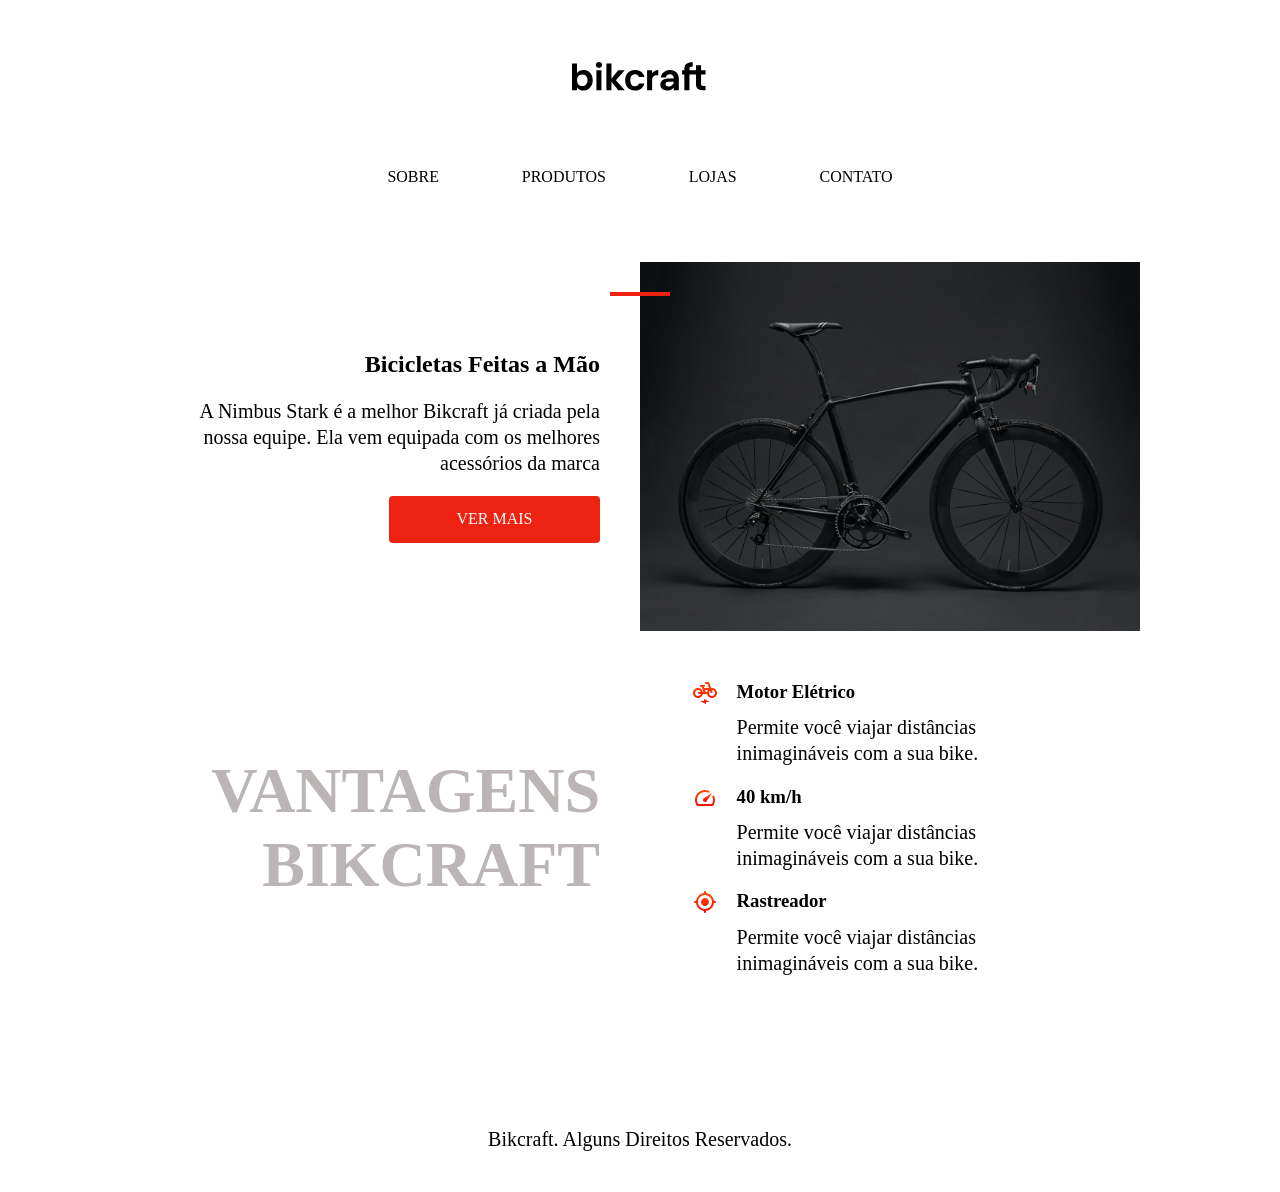
<file: BIKCRAFTLANDING/index.html>
<!DOCTYPE html>
<html lang="en">
  <head>
    <meta charset="UTF-8" />
    <meta name="viewport" content="width=device-width, initial-scale=1.0" />
    <title>Bikcraft</title>
    <link rel="stylesheet" href="styles.css" />
  </head>
  <body>
    <img src="./img/bikcraft.svg" class="logo" alt="bikcraftLogo" />

    <nav class="nav">
      <a href="/">SOBRE</a>
      <a href="/">PRODUTOS</a>
      <a href="/">LOJAS</a>
      <a href="/">CONTATO</a>
    </nav>

    <main class="conteudo">
      <section class="introducao">
        <h1 class="h1zao">Bicicletas Feitas a Mão</h1>
        <p>
          A Nimbus Stark é a melhor Bikcraft já criada pela nossa equipe. Ela
          vem equipada com os melhores acessórios da marca
        </p>
        <a class="botao" href="/">VER MAIS</a>
      </section>

      <img src="./img/bicicleta.jpg" class="bikezona" alt="Bike" />

      <h2 class="subtitulo">Vantagens Bikcraft</h2>

      <section class="vantagens">
        <article class="vantagens-item">
          <img src="./img/eletrica.svg" alt="" />
          <h3>Motor Elétrico</h3>
          <p>Permite você viajar distâncias inimagináveis com a sua bike.</p>
        </article>
        <article class="vantagens-item">
          <img src="./img/velocidade.svg" alt="" />
          <h3>40 km/h</h3>
          <p>Permite você viajar distâncias inimagináveis com a sua bike.</p>
        </article>

        <article class="vantagens-item">
          <img src="./img/rastreador.svg" alt="" />
          <h3>Rastreador</h3>
          <p>Permite você viajar distâncias inimagináveis com a sua bike.</p>
        </article>
      </section>
    </main>

    <footer class="rodape">
      <p>Bikcraft. Alguns Direitos Reservados.</p>
    </footer>
  </body>
</html>
</file>
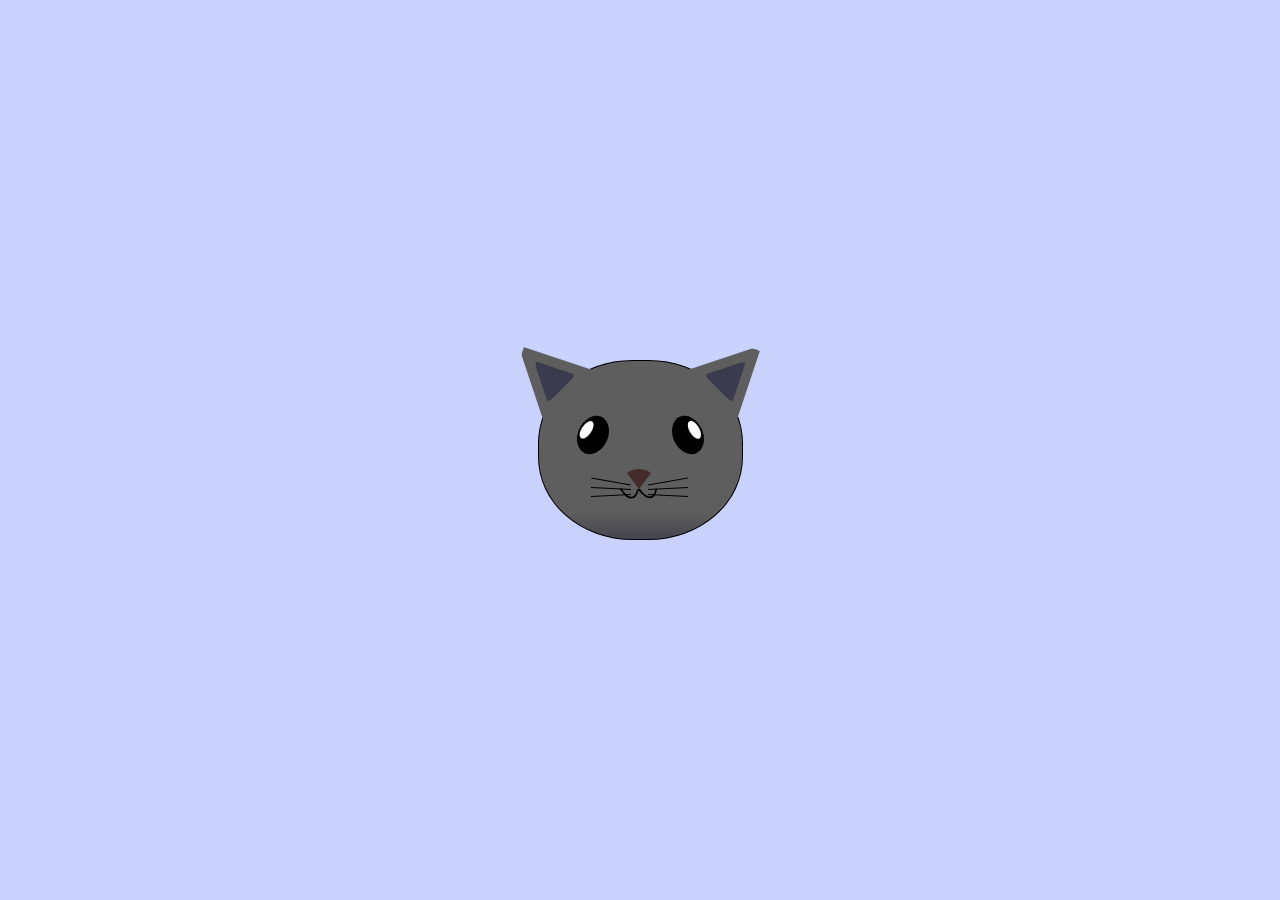
<file: Cat_Painting/cat_painting.html>
<!DOCTYPE html>
<html lang="en">
<head>
    <meta charset="UTF-8">
    <title>fCC Cat Painting</title>
    <link rel="stylesheet" href="./cat_painting.css">
</head>
<body>
    <main>
      <div class="cat-head">
        <div class="cat-ears">
          <div class="cat-left-ear">
            <div class="cat-left-inner-ear"></div>
          </div>
          <div class="cat-right-ear">
            <div class="cat-right-inner-ear"></div>
          </div>
        </div>

        <div class="cat-eyes">
          <div class="cat-left-eye">
            <div class="cat-left-inner-eye"></div>
          </div>
          <div class="cat-right-eye">
            <div class="cat-right-inner-eye"></div>
          </div>
        </div>
        
        <div class="cat-nose"></div>

        <div class="cat-mouth">
          <div class="cat-mouth-line-left"></div>
          <div class="cat-mouth-line-right"></div>
        </div>

        <div class="cat-whiskers">
          <div class="cat-whiskers-left">
            <div class="cat-whisker-left-top"></div>
            <div class="cat-whisker-left-middle"></div>
            <div class="cat-whisker-left-bottom"></div>
          </div>
          <div class="cat-whiskers-right">
            <div class="cat-whisker-right-top"></div>
            <div class="cat-whisker-right-middle"></div>
            <div class="cat-whisker-right-bottom"></div>
          </div>
        </div>

      </div>
    </main>
</body>
</html>
</file>
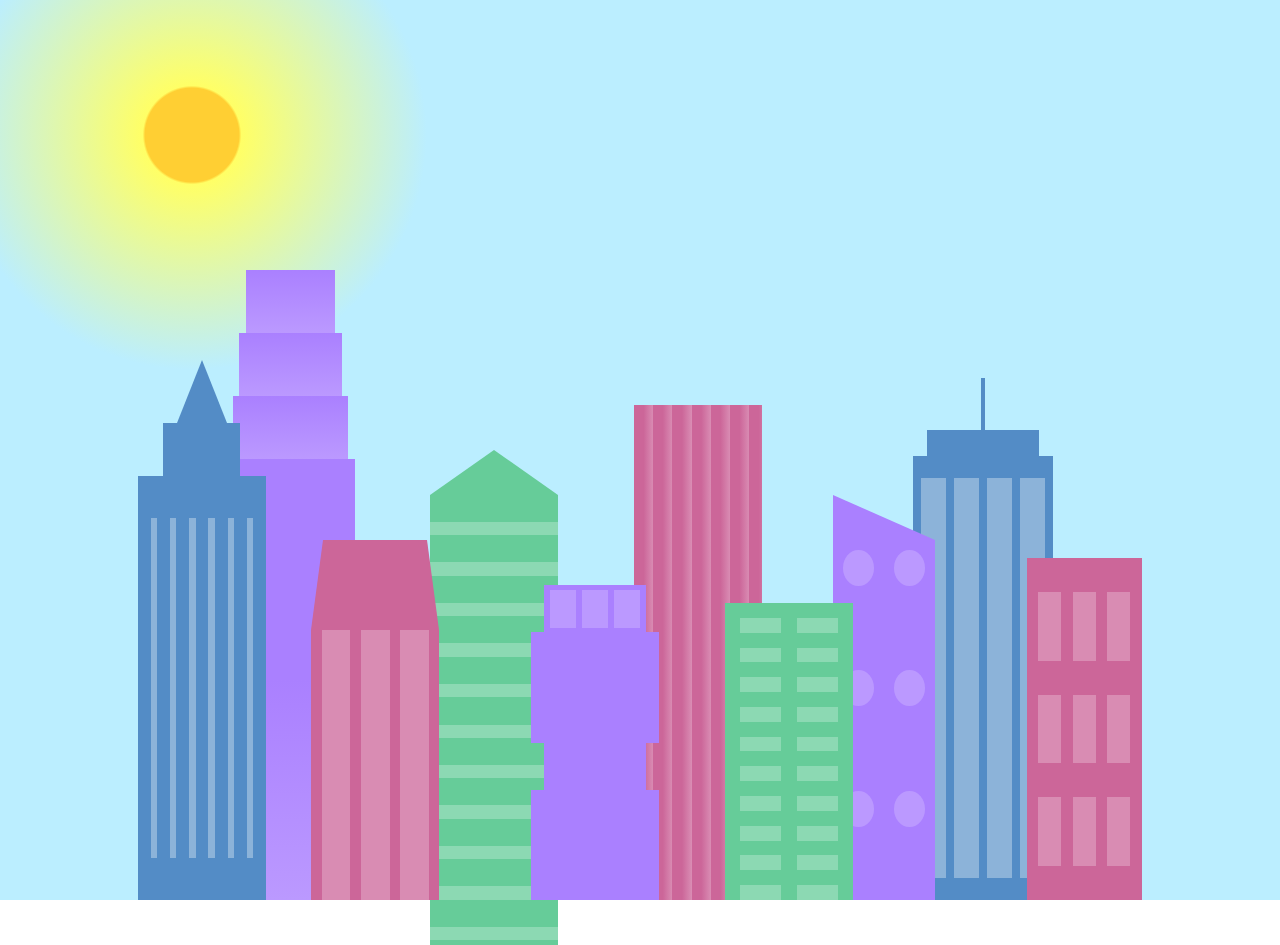
<file: CitySkyline/skyline.html>
<!DOCTYPE html>
<html lang="en">    
  <head>
    <meta charset="UTF-8">
    <title>City Skyline</title>
    <link href="skyline.css" rel="stylesheet" />   
  </head>

  <body>
    <div class="background-buildings sky">
      <div></div>
      <div></div>
      <div class="bb1 building-wrap">
        <div class="bb1a bb1-window"></div>
        <div class="bb1b bb1-window"></div>
        <div class="bb1c bb1-window"></div>
        <div class="bb1d"></div>
      </div>
      <div class="bb2">
        <div class="bb2a"></div>
        <div class="bb2b"></div>
      </div>
      <div class="bb3"></div>
      <div></div>
      <div class="bb4 building-wrap">
        <div class="bb4a"></div>
        <div class="bb4b"></div>
        <div class="bb4c window-wrap">
          <div class="bb4-window"></div>
          <div class="bb4-window"></div>
          <div class="bb4-window"></div>
          <div class="bb4-window"></div>
        </div>
      </div>
      <div></div>
      <div></div>
    </div>

    <div class="foreground-buildings">
      <div></div>
      <div></div>
      <div class="fb1 building-wrap">
        <div class="fb1a"></div>
        <div class="fb1b"></div>
        <div class="fb1c"></div>
      </div>
      <div class="fb2">
        <div class="fb2a"></div>
        <div class="fb2b window-wrap">
          <div class="fb2-window"></div>
          <div class="fb2-window"></div>
          <div class="fb2-window"></div>
        </div>
      </div>
      <div></div>
      <div class="fb3 building-wrap">
        <div class="fb3a window-wrap">
          <div class="fb3-window"></div>
          <div class="fb3-window"></div>
          <div class="fb3-window"></div>
        </div>
        <div class="fb3b"></div>
        <div class="fb3a"></div>
        <div class="fb3b"></div>
      </div>
      <div class="fb4">
        <div class="fb4a"></div>
        <div class="fb4b">
          <div class="fb4-window"></div>
          <div class="fb4-window"></div>
          <div class="fb4-window"></div>
          <div class="fb4-window"></div>
          <div class="fb4-window"></div>
          <div class="fb4-window"></div>
        </div>
      </div>
      <div class="fb5"></div>
      <div class="fb6"></div>
      <div></div>
      <div></div>
    </div>
  </body>
</html>
</file>
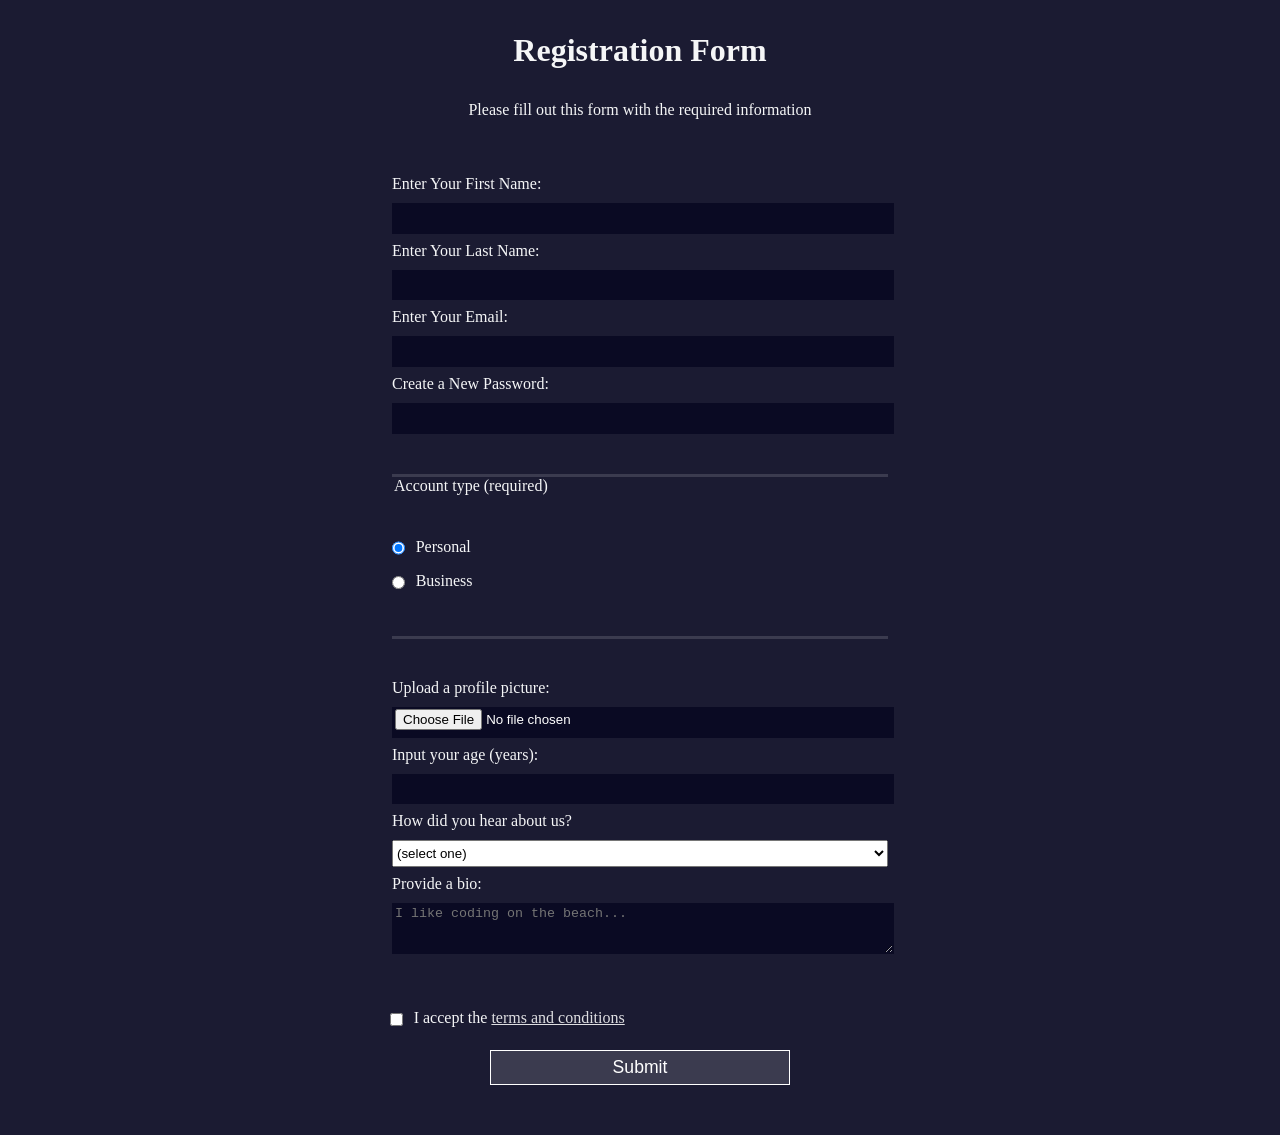
<file: formulario/formulario.html>
<!DOCTYPE html>
<html lang="en">
  <head>
    <meta charset="UTF-8">
    <title>Registration Form</title>
    <link rel="stylesheet" href="formulario.css" />
  </head>
  <body>
    <h1>Registration Form</h1>
    <p>Please fill out this form with the required information</p>
    <form method="post" action='https://register-demo.freecodecamp.org'>
      <fieldset>
        <label for="first-name">Enter Your First Name: <input id="first-name" name="first-name" type="text" required /></label>
        <label for="last-name">Enter Your Last Name: <input id="last-name" name="last-name" type="text" required /></label>
        <label for="email">Enter Your Email: <input id="email" name="email" type="email" required /></label>
        <label for="new-password">Create a New Password: <input id="new-password" name="new-password" type="password" pattern="[a-z0-5]{8,}" required /></label>
      </fieldset>
      <fieldset>
        <legend>Account type (required)</legend>
        <label for="personal-account"><input id="personal-account" type="radio" name="account-type" class="inline" checked /> Personal</label>
        <label for="business-account"><input id="business-account" type="radio" name="account-type" class="inline" /> Business</label>
      </fieldset>
      <fieldset>
        <label for="profile-picture">Upload a profile picture: <input id="profile-picture" type="file" name="file" /></label>
        <label for="age">Input your age (years): <input id="age" type="number" name="age" min="13" max="120" /></label>
        <label for="referrer">How did you hear about us?
          <select id="referrer" name="referrer">
            <option value="">(select one)</option>
            <option value="1">freeCodeCamp News</option>
            <option value="2">freeCodeCamp YouTube Channel</option>
            <option value="3">freeCodeCamp Forum</option>
            <option value="4">Other</option>
          </select>
        </label>
        <label for="bio">Provide a bio:
          <textarea id="bio" name="bio" rows="3" cols="30" placeholder="I like coding on the beach..."></textarea>
        </label>
      </fieldset>
      <label for="terms-and-conditions">
        <input class="inline" id="terms-and-conditions" type="checkbox" required name="terms-and-conditions" /> I accept the <a href="https://www.freecodecamp.org/news/terms-of-service/">terms and conditions</a>
      </label>
      <input type="submit" value="Submit" />
    </form>
  </body>
</html>
</file>
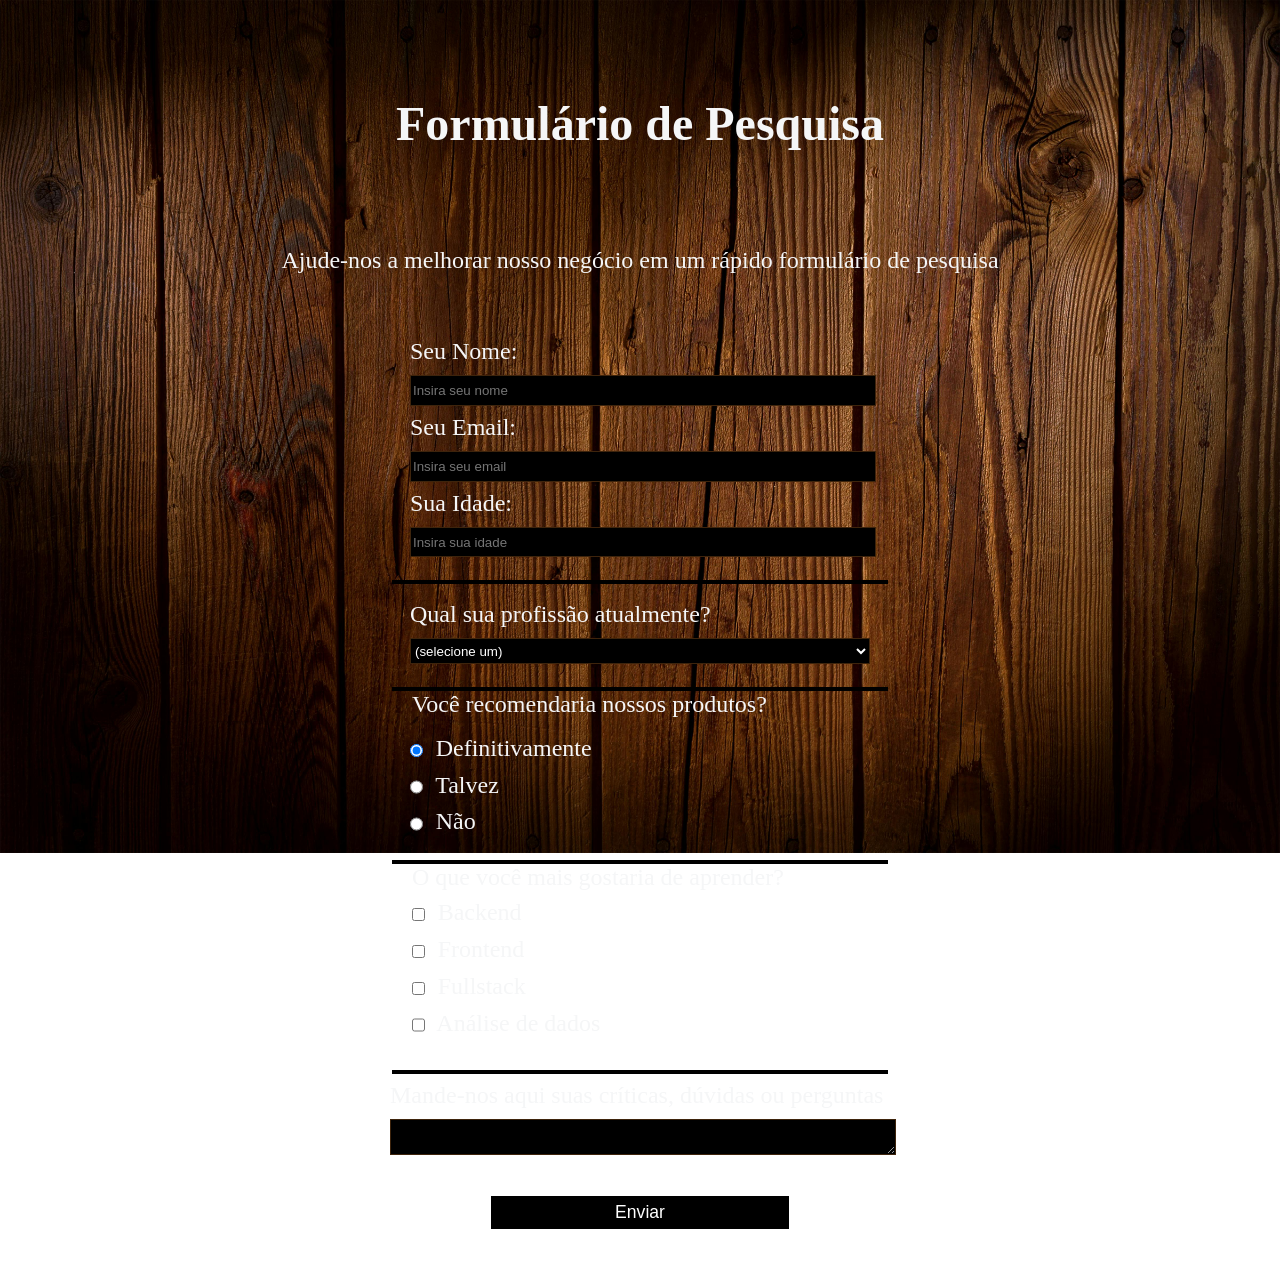
<file: FormularioPesquisa/survey.html>
<!DOCTYPE html>
<html lang="en">
<head>
    <meta charset="UTF-8">
    <meta name="viewport" content="width=device-width, initial-scale=1.0">
    <title>Survey form</title>
    <link rel="stylesheet" href="survey.css"/>
</head>
<body>
  <h1 id="title"> Formulário de Pesquisa </h1>
  <p id="description"> Ajude-nos a melhorar nosso negócio em um rápido formulário de pesquisa</p>

<form method="post" id="survey-form">
  <fieldset>
  <label id="name-label" for="name-label">Seu Nome: <input placeholder="Insira seu nome" id="name" name="name" type="text" required /></label>
  <label id="email-label" for="email-label">Seu Email: <input placeholder="Insira seu email" id="email" name="email" type="email" required /></label>  
    <label id="number-label" for="number-label">Sua Idade: <input placeholder="Insira sua idade" id="number" name="number" min="13" max="125" type="number" required /></label>
    </fieldset>

    <fieldset>
    <label for="carreira">Qual sua profissão atualmente?
      <select id="dropdown">
        <option value="">(selecione um)</option>
        <option value="1">Programador Júnior</option>
        <option value="2">Programador Pleno</option>
        <option value="3">Programador Sénior</option>
        <option value="4">Estudante</option>
        <option value="5">other</option>
        </select>
      </fieldset>
    
    <fieldset>
        <legend>Você recomendaria nossos produtos?</legend>
        <label for="definitivamente"><input id="definitivo" type="radio" value="1" name="recomenda" class="inline" checked /> Definitivamente</label>
        <label for="talvez"><input id="talvez" type="radio" value="2" name="recomenda" class="inline" /> Talvez</label>
        <label for="não"><input id="não" type="radio" value="3" name="recomenda" class="inline"  /> Não</label>
      </fieldset>

      <fieldset>
        <legend>O que você mais gostaria de aprender?
        <label for="Backend">
        <input class="inline" id="backend" type="checkbox" required name="backend" value="1" /> Backend</label>
        <label for="frontend">
        <input class="inline" id="backend" type="checkbox" required name="frontend" value="2" /> Frontend</label>
        <label for="fullstack">
        <input class="inline" id="backend" type="checkbox" required name="frontend" value="3" /> Fullstack</label>
        <label for="dados">
        <input class="inline" id="backend" type="checkbox" required name="dados" value="4" /> Análise de dados</label>
        </fieldset>

          <label>Mande-nos aqui suas críticas, dúvidas ou perguntas <textarea></textarea></label>
      </fieldset>
      <fieldset>
         <input id="submit" type="submit" value="Enviar" />
      </fieldset>
</form>
</body>
</html>
</file>
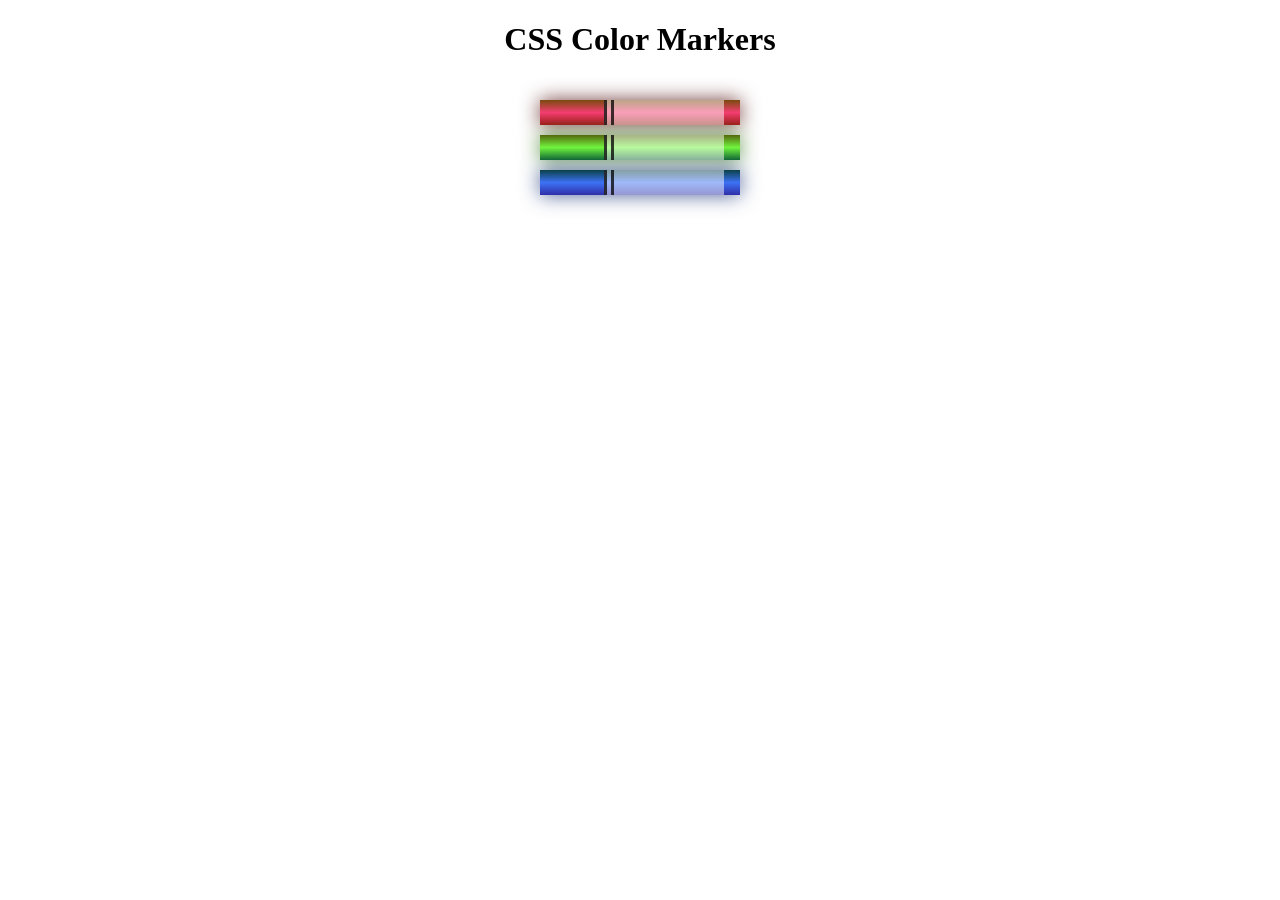
<file: markersColors/Marcadores.html>
<!DOCTYPE html>
<html lang="en">
  <head>
    <meta charset="utf-8">
    <meta name="viewport" content="width=device-width, initial-scale=1.0">
    <title>Colored Markers</title>
    <link rel="stylesheet" href="markers.css">
  </head>
  <body>
    <h1>CSS Color Markers</h1>
    <div class="container">
      <div class="marker red">
        <div class="cap"></div>
        <div class="sleeve"></div>
      </div>
      <div class="marker green">
        <div class="cap"></div>
        <div class="sleeve"></div>
      </div>
      <div class="marker blue">
        <div class="cap"></div>
        <div class="sleeve"></div>
      </div>
    </div>
  </body>
</html>
</file>
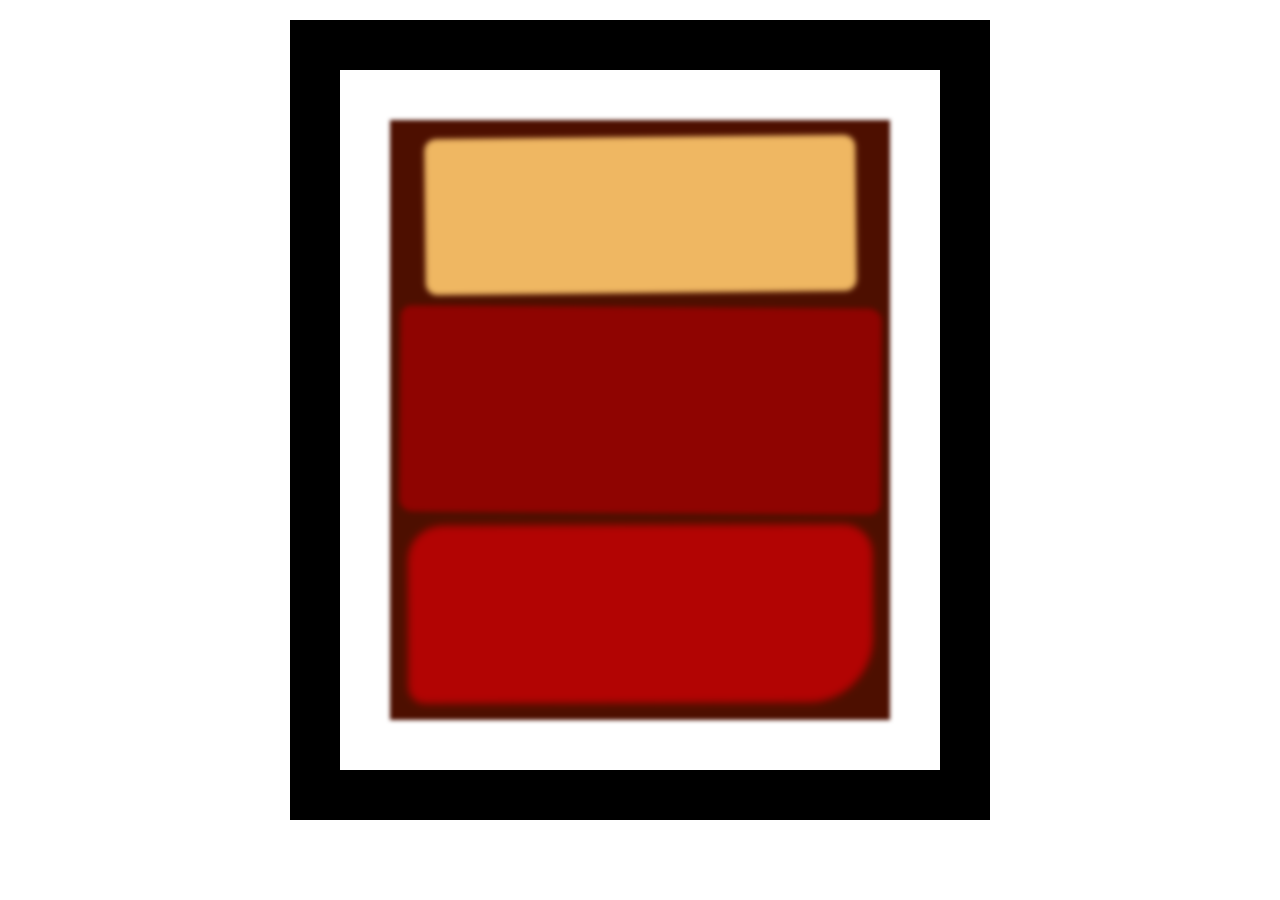
<file: rothkoPainting/rothkoPainting.html>
<!DOCTYPE html>
<html lang="en">
  <head>
    <meta charset="UTF-8">
    <title>Rothko Painting</title>
    <link href="./roth.css" rel="stylesheet">
  </head>
  <body>
    <div class="frame">
      <div class="canvas">
        <div class="one"></div>
        <div class="two"></div>
        <div class="three"></div>
      </div>
    </div>
  </body>
</html>
</file>
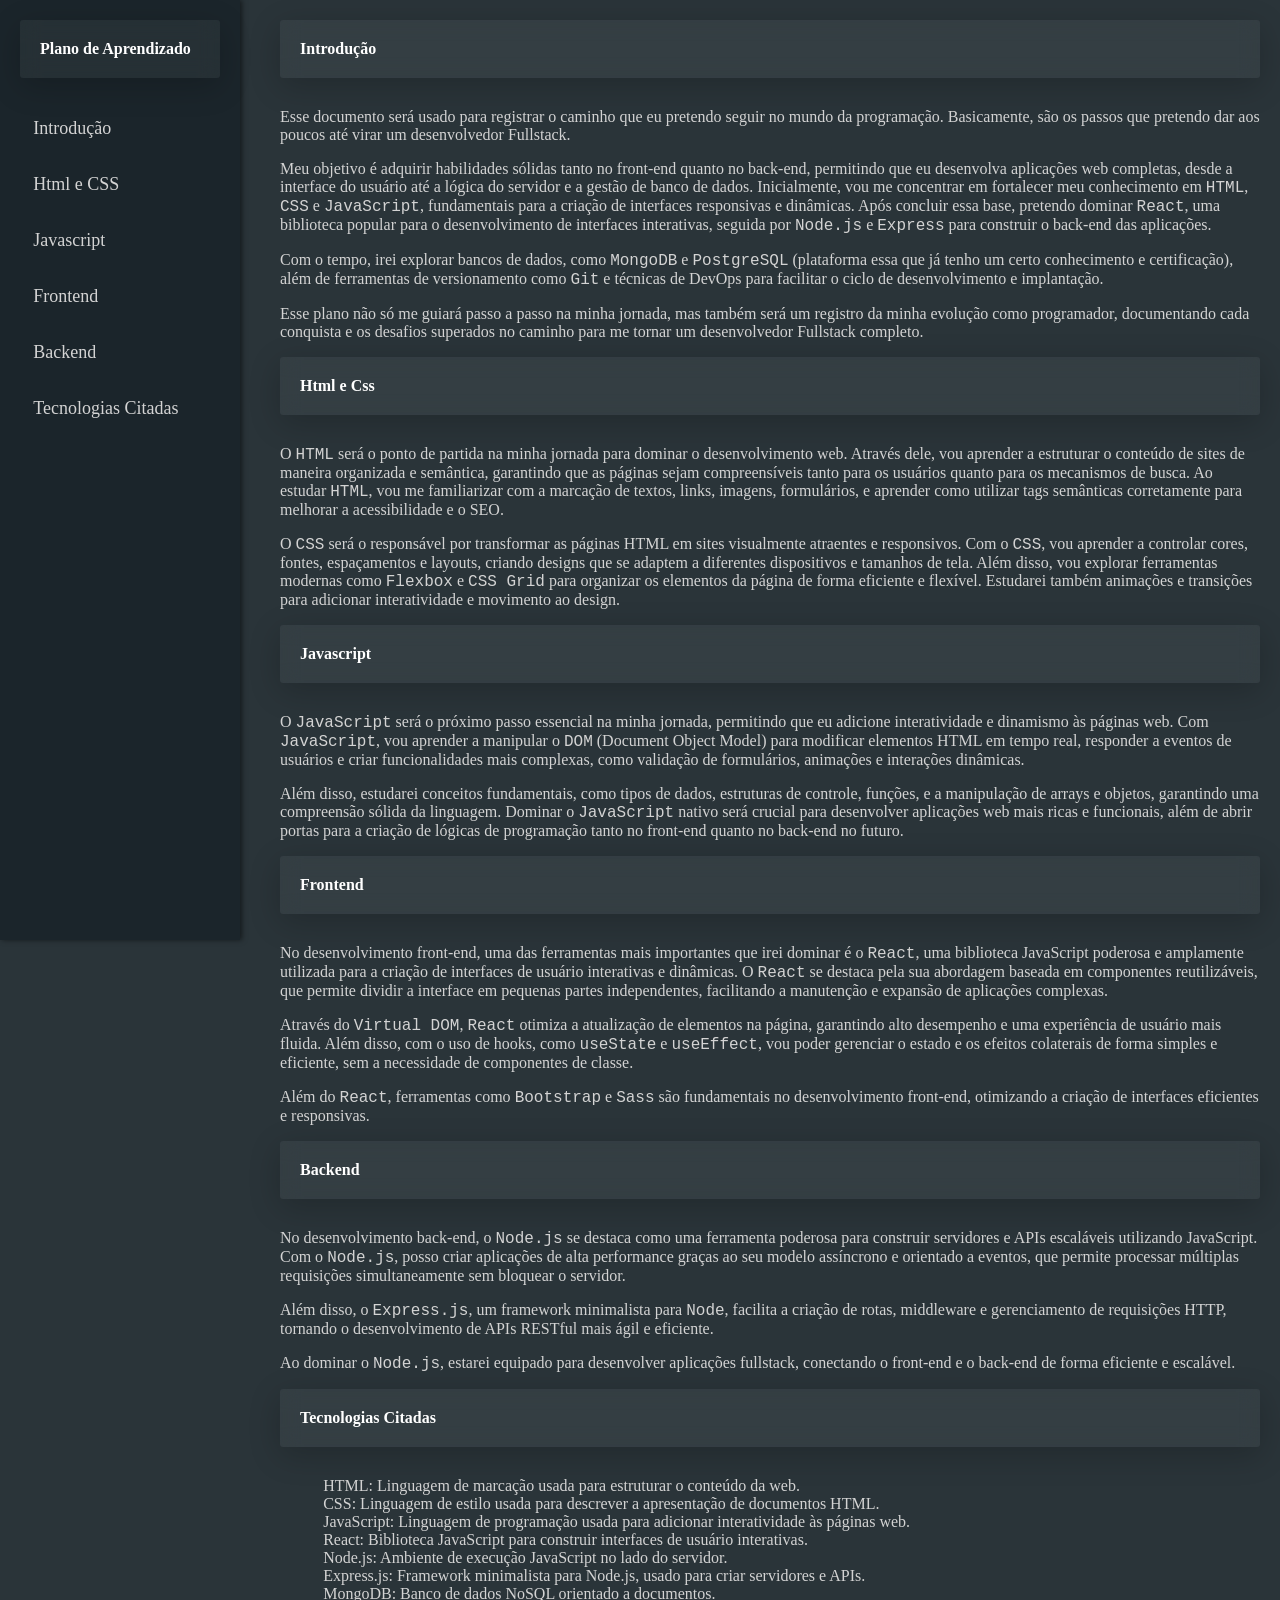
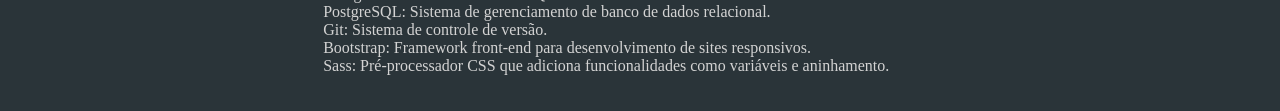
<file: TechnicalDocumentation/documentation.html>
<!DOCTYPE html>
<html lang="en">
<head>
    <meta charset="UTF-8">
    <meta name="viewport" content="width=device-width, initial-scale=1.0">
    <title>Technical Documentation</title>
    <link rel="stylesheet" href="documentation.css"
</head>
<body>
  <main id="main-doc">
    <section id="Introdução" class="main-section">
      <header>Introdução</header>
      <p>Esse documento será usado para registrar o caminho que eu pretendo seguir no mundo da programação. Basicamente, são os passos que pretendo dar aos poucos até virar um desenvolvedor Fullstack.</p>
      <p>Meu objetivo é adquirir habilidades sólidas tanto no front-end quanto no back-end, permitindo que eu desenvolva aplicações web completas, desde a interface do usuário até a lógica do servidor e a gestão de banco de dados. Inicialmente, vou me concentrar em fortalecer meu conhecimento em <code>HTML</code>, <code>CSS</code> e <code>JavaScript</code>, fundamentais para a criação de interfaces responsivas e dinâmicas. 
      Após concluir essa base, pretendo dominar <code>React</code>, uma biblioteca popular para o desenvolvimento de interfaces interativas, seguida por <code>Node.js</code> e <code>Express</code> para construir o back-end das aplicações.</p>
      <p>Com o tempo, irei explorar bancos de dados, como <code>MongoDB</code> e <code>PostgreSQL</code> (plataforma essa que já tenho um certo conhecimento e certificação), além de ferramentas de versionamento como <code>Git</code> e técnicas de DevOps para facilitar o ciclo de desenvolvimento e implantação.</p>
      <p>Esse plano não só me guiará passo a passo na minha jornada, mas também será um registro da minha evolução como programador, documentando cada conquista e os desafios superados no caminho para me tornar um desenvolvedor Fullstack completo.</p>
    </section>
    
    <section id="Html_e_Css" class="main-section">
      <header>Html e Css</header>
      <p>O <code>HTML</code> será o ponto de partida na minha jornada para dominar o desenvolvimento web. Através dele, vou aprender a estruturar o conteúdo de sites de maneira organizada e semântica, garantindo que as páginas sejam compreensíveis tanto para os usuários quanto para os mecanismos de busca. Ao estudar <code>HTML</code>, vou me familiarizar com a marcação de textos, links, imagens, formulários, e aprender como utilizar tags semânticas corretamente para melhorar a acessibilidade e o SEO.</p>
      <p>O <code>CSS</code> será o responsável por transformar as páginas HTML em sites visualmente atraentes e responsivos. Com o <code>CSS</code>, vou aprender a controlar cores, fontes, espaçamentos e layouts, criando designs que se adaptem a diferentes dispositivos e tamanhos de tela. Além disso, vou explorar ferramentas modernas como <code>Flexbox</code> e <code>CSS Grid</code> para organizar os elementos da página de forma eficiente e flexível. Estudarei também animações e transições para adicionar interatividade e movimento ao design.</p>
    </section>
    
    <section id="Javascript" class="main-section">
      <header>Javascript</header>
      <p>O <code>JavaScript</code> será o próximo passo essencial na minha jornada, permitindo que eu adicione interatividade e dinamismo às páginas web. Com <code>JavaScript</code>, vou aprender a manipular o <code>DOM</code> (Document Object Model) para modificar elementos HTML em tempo real, responder a eventos de usuários e criar funcionalidades mais complexas, como validação de formulários, animações e interações dinâmicas.</p>
      <p>Além disso, estudarei conceitos fundamentais, como tipos de dados, estruturas de controle, funções, e a manipulação de arrays e objetos, garantindo uma compreensão sólida da linguagem. Dominar o <code>JavaScript</code> nativo será crucial para desenvolver aplicações web mais ricas e funcionais, além de abrir portas para a criação de lógicas de programação tanto no front-end quanto no back-end no futuro.</p>
    </section>
    
    <section id="Frontend" class="main-section">
      <header>Frontend</header>
      <p>No desenvolvimento front-end, uma das ferramentas mais importantes que irei dominar é o <code>React</code>, uma biblioteca JavaScript poderosa e amplamente utilizada para a criação de interfaces de usuário interativas e dinâmicas. O <code>React</code> se destaca pela sua abordagem baseada em componentes reutilizáveis, que permite dividir a interface em pequenas partes independentes, facilitando a manutenção e expansão de aplicações complexas.</p>
      <p>Através do <code>Virtual DOM</code>, <code>React</code> otimiza a atualização de elementos na página, garantindo alto desempenho e uma experiência de usuário mais fluida. Além disso, com o uso de hooks, como <code>useState</code> e <code>useEffect</code>, vou poder gerenciar o estado e os efeitos colaterais de forma simples e eficiente, sem a necessidade de componentes de classe.</p>
      <p>Além do <code>React</code>, ferramentas como <code>Bootstrap</code> e <code>Sass</code> são fundamentais no desenvolvimento front-end, otimizando a criação de interfaces eficientes e responsivas.</p>
    </section>
    
    <section id="Backend" class="main-section">
      <header>Backend</header>
      <p>No desenvolvimento back-end, o <code>Node.js</code> se destaca como uma ferramenta poderosa para construir servidores e APIs escaláveis utilizando JavaScript. Com o <code>Node.js</code>, posso criar aplicações de alta performance graças ao seu modelo assíncrono e orientado a eventos, que permite processar múltiplas requisições simultaneamente sem bloquear o servidor.</p>
      <p>Além disso, o <code>Express.js</code>, um framework minimalista para <code>Node</code>, facilita a criação de rotas, middleware e gerenciamento de requisições HTTP, tornando o desenvolvimento de APIs RESTful mais ágil e eficiente.</p>
      <p>Ao dominar o <code>Node.js</code>, estarei equipado para desenvolver aplicações fullstack, conectando o front-end e o back-end de forma eficiente e escalável.</p>
    </section>
    <section id="Tecnologias_Citadas" class="main-section">
      <header>Tecnologias Citadas</header>
    <ul>
        <li>HTML: Linguagem de marcação usada para estruturar o conteúdo da web.</li>
        <li>CSS: Linguagem de estilo usada para descrever a apresentação de documentos HTML.</li>
        <li>JavaScript: Linguagem de programação usada para adicionar interatividade às páginas web.</li>
        <li>React: Biblioteca JavaScript para construir interfaces de usuário interativas.</li>
        <li>Node.js: Ambiente de execução JavaScript no lado do servidor.</li>
        <li>Express.js: Framework minimalista para Node.js, usado para criar servidores e APIs.</li>
        <li>MongoDB: Banco de dados NoSQL orientado a documentos.</li>
        <li>PostgreSQL: Sistema de gerenciamento de banco de dados relacional.</li>
        <li>Git: Sistema de controle de versão.</li>
        <li>Bootstrap: Framework front-end para desenvolvimento de sites responsivos.</li>
        <li>Sass: Pré-processador CSS que adiciona funcionalidades como variáveis e aninhamento.</li>
        </section>
  <nav id="navbar">
    <header>Plano de Aprendizado</header>

  <ul>
    <li><a class="nav-link" href="#Introdução">Introdução</a></li>
    <li><a class="nav-link" href="#Html_e_Css">Html e CSS</a></li>
    <li><a  class="nav-link" href="#Javascript">Javascript</a></li>
    <li><a class="nav-link" href="#Frontend">Frontend</a></li>
    <li><a class="nav-link" href="#Backend">Backend</a></li>
    <li><a class=" nav-link" href="#Tecnologias_Citadas">Tecnologias Citadas</a></li>
  </ul>
</nav>

      
    </main>
</body>
</html>
</file>
<file: BIKCRAFTLANDING/styles.css>
body {
  font-family: "Times New Roman", Times, serif;
  margin: 0px;
  background: #fff;
  display: grid;
  gap: 3.75rem;
  justify-items: center;
  margin-top: 3.75rem;
}

img {
  max-width: 100%;
}

a {
  text-decoration: none;
}

p,
h1,
h2,
h3 {
  margin: 0px;
}

p {
  font-size: 1.25rem;
  line-height: 1.3;
}

.logo {
  display: flex;
}

.nav {
  display: flex;
  gap: 1.25rem;
  flex-wrap: wrap;
  justify-content: center;
  position: relative;
}

.nav a {
  background: #fff;
  padding: 0.94rem 1.9rem;
  border-radius: 0.25rem;
  color: black;
  display: flex;
  border: 0.05rem solid transparent;
}

nav a:hover {
  border: 0.05rem solid #e21;
  transform: scale(1.25);
  transition: 0.6s ease;
}

.conteudo {
  display: grid;
  grid-template-columns: 1fr 1fr;
  max-width: 62.5rem;
}

.introducao {
  background: #fff;
  padding: 2.5rem;
  text-align: right;
  position: relative;
  display: grid;
  align-content: center;
  gap: 1.25rem;
  justify-items: end;
}

.introducao::before {
  content: "";
  width: 3.75rem;
  height: 0.25rem;
  background: #e21;
  top: 1.9rem;
  right: -1.9rem;
  position: absolute;
}

.botao {
  background: #e21;
  color: #fff;
  padding: 0.9rem 1.9rem;
  border-radius: 0.25rem;
  width: 9.4rem;
  text-align: center;
}

.botao:hover {
  background: #900;
  transition: 0.6 ease;
}

.subtitulo {
  font-size: 4rem;
  text-transform: uppercase;
  color: rgba(92, 78, 78, 0.418);
  text-align: right;
  padding: 2.5rem;
  align-self: center;
}

.vantagens {
  background: #fff;
  padding: 2.5rem;
}

.vantagens-item {
  display: grid;
  grid-template-columns: auto 1fr;
  gap: 0.6rem 1.25rem;
  padding: 0.6rem;
  border-left: 0.2rem solid transparent;
  transition: border-left 0.7s ease;
}

.vantagens-item:hover {
  border-left: 0.2rem solid #e21;
}

.vantagens-item p {
  grid-column: 2;
}

.rodape {
  background: #fff;
  width: 100%;
  text-align: center;
  padding: 2.5rem;
  box-sizing: border-box;
}

@media (max-width: 1000px) {
  body {
    font-family: "Times New Roman", Times, serif;
    margin: 0px;
    background: #fff;
    display: grid;
    gap: 1.75rem;
    justify-items: center;
    margin-top: 2.75rem;
  }

  .subtitulo {
    font-size: 4rem;
    text-transform: uppercase;
    color: rgba(92, 78, 78, 0.418);
    text-align: right;
    padding: 1.5rem;
    align-self: top;
  }

  .introducao {
    background: #fff;
    padding: 2rem;
    text-align: center;
    position: relative;
    display: grid;
    align-content: center;
    gap: 1.25rem;
    justify-items: center;
  }

  .conteudo {
    display: grid;
    grid-template-columns: 1fr;
    max-width: 62.5rem;
  }

  .introducao::before {
    content: "";
    width: 2.75rem;
    height: 0.25rem;
    background: #e21;
    top: 27rem;
    right: -0.5rem;
    position: absolute;
  }

  img {
    max-width: 102%;
    background-size: cover;
  }

  .nav {
    display: flex;
    gap: 0rem;
    flex-wrap: wrap;
    justify-content: space-evenly;
    position: relative;
  }
}
</file>
<file: Cat_Painting/cat_painting.css>
* {
    box-sizing: border-box;
  }
  
  body {
    background-color: #c9d2fc;
  }
  
  .cat-head {
    position: absolute;
    right: 0;
    left: 0;
    top: 0;
    bottom: 0;
    margin: auto;
    background: linear-gradient(#5e5e5e 85%, #45454f 100%);
    width: 205px;
    height: 180px;
    border: 1px solid #000;
    border-radius: 46%;
  }
  
  .cat-left-ear {
    position: absolute;
    top: -26px;
    left: -31px;
    z-index: 1;
    border-top-left-radius: 90px;
    border-top-right-radius: 10px;
    transform: rotate(-45deg);
    border-left: 35px solid transparent;
    border-right: 35px solid transparent;
    border-bottom: 70px solid #5e5e5e;
  }
  
  .cat-right-ear {
    position: absolute;
    top: -26px;
    left: 163px;
    z-index: 1;
    transform: rotate(45deg);
    border-top-left-radius: 90px;
    border-top-right-radius: 10px;
    border-left: 35px solid transparent;
    border-right: 35px solid transparent;
    border-bottom: 70px solid #5e5e5e;
  }
  
  .cat-left-inner-ear {
    position: absolute;
    top: 22px;
    left: -20px;
    border-top-left-radius: 90px;
    border-top-right-radius: 10px;
    border-bottom-right-radius: 40%;
    border-bottom-left-radius: 40%;
    border-left: 20px solid transparent;
    border-right: 20px solid transparent;
    border-bottom: 40px solid #3b3b4f;
  }
  
  .cat-right-inner-ear {
    position: absolute;
    top: 22px;
    left: -20px;
    border-top-left-radius: 90px;
    border-top-right-radius: 10px;
    border-bottom-right-radius: 40%;
    border-bottom-left-radius: 40%;
    border-left: 20px solid transparent;
    border-right: 20px solid transparent;
    border-bottom: 40px solid #3b3b4f;
  }
  
  .cat-left-eye {
    position: absolute;
    top: 54px;
    left: 39px;
    border-radius: 60%;
    transform: rotate(25deg);
    width: 30px;
    height: 40px;
    background-color: #000;
  }
  
  .cat-right-eye {
    position: absolute;
    top: 54px;
    left: 134px;
    border-radius: 60%;
    transform: rotate(-25deg);
    width: 30px;
    height: 40px;
    background-color: #000;
  }
  
  .cat-left-inner-eye {
    position: absolute;
    top: 8px;
    left: 2px;
    width: 10px;
    height: 20px;
    transform: rotate(10deg);
    background-color: #fff;
    border-radius: 60%;
  }
  
  .cat-right-inner-eye {
    position: absolute;
    top: 8px;
    left: 18px;
    transform: rotate(-5deg);
    width: 10px;
    height: 20px;
    background-color: #fff;
    border-radius: 60%;
  }
  
  .cat-nose {
    position: absolute;
    top: 108px;
    left: 85px;
    border-top-left-radius: 50%;
    border-bottom-right-radius: 50%;
    border-bottom-left-radius: 50%;
    transform: rotate(180deg);
    border-left: 15px solid transparent;
    border-right: 15px solid transparent;
    border-bottom: 20px solid #442c2c;
  }
  
  .cat-mouth div {
    width: 30px;
    height: 50px;
    border: 2px solid #000;
    border-radius: 190%/190px 150px 0 0;
    border-color: black transparent transparent transparent;
  }
  
  .cat-mouth-line-left {
    position: absolute;
    top: 88px;
    left: 74px;
    transform: rotate(170deg);
  }
  
  .cat-mouth-line-right {
    position: absolute;
    top: 88px;
    left: 91px;
    transform: rotate(165deg);
  }
  
  .cat-whiskers-left div {
    width: 40px;
    height: 1px;
    background-color: #000;
  }
  
  .cat-whiskers-right div {
    width: 40px;
    height: 1px;
    background-color: #000;
  }
  
  .cat-whisker-left-top {
    position: absolute;
    top: 120px;
    left: 52px;
    transform: rotate(10deg);
  }
  
  .cat-whisker-left-middle {
    position: absolute;
    top: 127px;
    left: 52px;
    transform: rotate(3deg);
  }
  
  .cat-whisker-left-bottom {
    position: absolute;
    top: 134px;
    left: 52px;
    transform: rotate(-3deg);
  }
  
  .cat-whisker-right-top {
    position: absolute;
    top: 120px;
    left: 109px;
    transform: rotate(-10deg);
  }
  
  .cat-whisker-right-middle {
    position: absolute;
    top: 127px;
    left: 109px;
    transform: rotate(-3deg);
  }
  
  .cat-whisker-right-bottom {
    position: absolute;
    top: 134px;
    left: 109px;
    transform: rotate(3deg);
  }
</file>
<file: CitySkyline/skyline.css>
:root {
    --building-color1: #aa80ff;
    --building-color2: #66cc99;
    --building-color3: #cc6699;
    --building-color4: #538cc6;
    --window-color1: #bb99ff;
    --window-color2: #8cd9b3;
    --window-color3: #d98cb3;
    --window-color4: #8cb3d9;
  }
  
  * {
    box-sizing: border-box;
  }
  
  body {
    height: 100vh;
    margin: 0;
    overflow: hidden;
  }
  
  .background-buildings, .foreground-buildings {
    width: 100%;
    height: 100%;
    display: flex;
    align-items: flex-end;
    justify-content: space-evenly;
    position: absolute;
    top: 0;
  }
  
  .building-wrap {
    display: flex;
    flex-direction: column;
    align-items: center;
  }
  
  .window-wrap {
    display: flex;
    align-items: center;
    justify-content: space-evenly;
  }
  
  .sky {
    background: radial-gradient(
        closest-corner circle at 15% 15%,
        #ffcf33,
        #ffcf33 20%,
        #ffff66 21%,
        #bbeeff 100%
      );
  }
  
  /* BACKGROUND BUILDINGS - "bb" stands for "background building" */
  .bb1 {
    width: 10%;
    height: 70%;
  }
  
  .bb1a {
    width: 70%;
  }
    
  .bb1b {
    width: 80%;
  }
    
  .bb1c {
    width: 90%;
  }
  
  .bb1d {
    width: 100%;
    height: 70%;
    background: linear-gradient(
        var(--building-color1) 50%,
        var(--window-color1)
      );
  }
  
  .bb1-window {
    height: 10%;
    background: linear-gradient(
        var(--building-color1),
        var(--window-color1)
      );
  }
  
  .bb2 {
    width: 10%;
    height: 50%;
  }
  
  .bb2a {
    border-bottom: 5vh solid var(--building-color2);
    border-left: 5vw solid transparent;
    border-right: 5vw solid transparent;
  }
  
  .bb2b {
    width: 100%;
    height: 100%;
    background: repeating-linear-gradient(
        var(--building-color2),
        var(--building-color2) 6%,
        var(--window-color2) 6%,
        var(--window-color2) 9%
      );
  }
  
  .bb3 {
    width: 10%;
    height: 55%;
    background: repeating-linear-gradient(
        90deg,
        var(--building-color3),
        var(--building-color3),
        var(--window-color3) 15%
      );
  }
  
  .bb4 {
    width: 11%;
    height: 58%;
  }
  
  .bb4a {
    width: 3%;
    height: 10%;
    background-color: var(--building-color4);
  }
  
  .bb4b {
    width: 80%;
    height: 5%;
    background-color: var(--building-color4);
  }
    
  .bb4c {
    width: 100%;
    height: 85%;
    background-color: var(--building-color4);
  }
  
  .bb4-window {
    width: 18%;
    height: 90%;
    background-color: var(--window-color4);
  }
  
  /* FOREGROUND BUILDINGS - "fb" stands for "foreground building" */
  .fb1 {
    width: 10%;
    height: 60%;
  }
  
  .fb1a {
    border-bottom: 7vh solid var(--building-color4);
    border-left: 2vw solid transparent;
    border-right: 2vw solid transparent;
  }
  
  .fb1b {
    width: 60%;
    height: 10%;
    background-color: var(--building-color4);
  }
    
  .fb1c {
    width: 100%;
    height: 80%;
    background: repeating-linear-gradient(
        90deg,
        var(--building-color4),
        var(--building-color4) 10%,
        transparent 10%,
        transparent 15%
      ),
      repeating-linear-gradient(
        var(--building-color4),
        var(--building-color4) 10%,
        var(--window-color4) 10%,
        var(--window-color4) 90%
      );
  }
  
  .fb2 {
    width: 10%;
    height: 40%;
  }
  
  .fb2a {
    width: 100%;
    border-bottom: 10vh solid var(--building-color3);
    border-left: 1vw solid transparent;
    border-right: 1vw solid transparent;
  }
  
  .fb2b {
    width: 100%;
    height: 75%;
    background-color: var(--building-color3);
  }
  
  .fb2-window {
    width: 22%;
    height: 100%;
    background-color: var(--window-color3);
  }
  
  .fb3 {
    width: 10%;
    height: 35%;
  }
    
  .fb3a {
    width: 80%;
    height: 15%;
    background-color: var(--building-color1);
  }
    
  .fb3b {
    width: 100%;
    height: 35%;
    background-color: var(--building-color1);
  }
  
  .fb3-window {
    width: 25%;
    height: 80%;
    background-color: var(--window-color1);
  }
  
  .fb4 {
    width: 8%;
    height: 45%;
    position: relative;
    left: 10%;
  }
  
  .fb4a {
    border-top: 5vh solid transparent;
    border-left: 8vw solid var(--building-color1);
  }
  
  .fb4b {
    width: 100%;
    height: 89%;
    background-color: var(--building-color1);
    display: flex;
    flex-wrap: wrap;
  }
  
  .fb4-window {
    width: 30%;
    height: 10%;
    border-radius: 50%;
    background-color: var(--window-color1);
    margin: 10%;
  }
  
  .fb5 {
    width: 10%;
    height: 33%;
    position: relative;
    right: 10%;
    background: repeating-linear-gradient(
        var(--building-color2),
        var(--building-color2) 5%,
        transparent 5%,
        transparent 10%
      ),
      repeating-linear-gradient(
        90deg,
        var(--building-color2),
        var(--building-color2) 12%,
        var(--window-color2) 12%,
        var(--window-color2) 44%
      );
  }
  
  .fb6 {
    width: 9%;
    height: 38%;
    background: repeating-linear-gradient(
        90deg,
        var(--building-color3),
        var(--building-color3) 10%,
        transparent 10%,
        transparent 30%
      ),
      repeating-linear-gradient(
        var(--building-color3),
        var(--building-color3) 10%,
        var(--window-color3) 10%,
        var(--window-color3) 30%
      );
  }
  
  @media (max-width: 1000px) {
    :root {
      --building-color1: #000;
      --building-color2: #000;
      --building-color3: #000;
      --building-color4: #000;
       --window-color1: #777;
    --window-color2: #777;
    --window-color3: #777;
    --window-color4: #777;
    }
    .sky {
      background: radial-gradient(
          closest-corner circle at 15% 15%,
          #ccc,
          #ccc 20%,
          #445 21%,
          #223 100%
        );
    }
  }
</file>
<file: formulario/formulario.css>
body {
    width: 100%;
    height: 100vh;
    margin: 0;
    background-color: #1b1b32;
    color: #f5f6f7;
    font-family: Tahoma;
    font-size: 16px;
  }
  
  h1, p {
    margin: 1em auto;
    text-align: center;
  }
  
  form {
    width: 60vw;
    max-width: 500px;
    min-width: 300px;
    margin: 0 auto;
    padding-bottom: 2em;
  }
  
  fieldset {
    border: none;
    padding: 2rem 0;
    border-bottom: 3px solid #3b3b4f;
  }
  
  fieldset:last-of-type {
    border-bottom: none;
  }
  
  label {
    display: block;
    margin: 0.5rem 0;
  }
  
  input,
  textarea,
  select {
    margin: 10px 0 0 0;
    width: 100%;
    min-height: 2em;
  }
  
  input, textarea {
    background-color: #0a0a23;
    border: 1px solid #0a0a23;
    color: #ffffff;
  }
  
  .inline {
    width: unset;
    margin: 0 0.5em 0 0;
    vertical-align: middle;
  }
  
  input[type="submit"] {
    display: block;
    width: 60%;
    margin: 1em auto;
    height: 2em;
    font-size: 1.1rem;
    background-color: #3b3b4f;
    border-color: white;
    min-width: 300px;
  }
  
  input[type="file"] {
    padding: 1px 2px;
  }
  
  .inline{
    display: inline; 
  }
  
  a {
    color: #dfdfe2;
  }
</file>
<file: FormularioPesquisa/survey.css>
body {
    width: 100%;
    height: 100vh;
    margin: 0;
    background: linear-gradient(135deg, #4B2E15, #6F4E37, #3E2723); /* Dark wood-like gradient */
    background-image: url("./madeira.jpg");
    background-size: 100%;
    background-repeat: no-repeat;
    color: #f5f6f7;
    font-family: italic;
    font-size: 24px;
}
  
h1, p {
    margin: 2em auto;
    text-align: center;
}
  
form {
    width: 60vw;
    max-width: 500px;
    min-width: 300px;
    margin: 0 auto;
    padding-bottom: 1em;
}
  
fieldset {
    border: none;
    padding: 3rem 3;
    border-bottom: 4px solid black;
}

  
fieldset:last-of-type {
    border-bottom: none;
}
  
label {
    display: block;
    margin: 0.5rem 0;
}
  
input,
textarea,
select {
    margin: 10px 0 0 0;
    width: 100%;
    min-height: 2em;
}
  
input, textarea, select {
    background-color: black;
    border: 1px solid #3E240C;
    color: #ffffff;
}
  
.inline {
    width: unset;
    margin: 0 0.5em 0 0;
    vertical-align: middle;
}
  
input[type="submit"] {
    display: block;
    width: 60%;
    margin: 1em auto;
    height: 2em;
    font-size: 1.1rem;
    background-color: black;
    border: 1px solid #3E240C;
    border-color: white;
    min-width: 300px;
}
  
.inline {
    display: inline; 
}
  
a {
    color: #dfdfe2;
}
</file>
<file: markersColors/markers.css>
h1 {
    text-align: center;
  }
  
  .container {
    background-color: rgb(255, 255, 255);
    padding: 10px 0;
  }
  
  .marker {
    width: 200px;
    height: 25px;
    margin: 10px auto;
  }
  
  .cap {
    width: 60px;
    height: 25px;
  }
  
  .sleeve {
    width: 110px;
    height: 25px;
    background-color: rgba(255, 255, 255, 0.5);
    border-left: 10px double rgba(0, 0, 0, 0.75);
  }
  
  .cap, .sleeve {
    display: inline-block;
  }
  
  .red {
    background: linear-gradient(rgb(122, 74, 14), rgb(245, 62, 113), rgb(162, 27, 27));
    box-shadow: 0 0 20px 0 rgba(83, 14, 14, 0.8);
  }
  
  .green {
    background: linear-gradient(#55680D, #71F53E, #116C31);
    box-shadow: 0 0 20px 0 #3B7E20CC;
  }
  
  .blue {
    background: linear-gradient(hsl(186, 76%, 16%), hsl(223, 90%, 60%), hsl(240, 56%, 42%));
    box-shadow: 0 0 20px 0 hsla(223, 59%, 31%, 0.8)
  }
</file>
<file: rothkoPainting/roth.css>
.canvas {
    width: 500px;
    height: 600px;
    background-color: #4d0f00;
    overflow: hidden;
    filter: blur(2px);
  }
  
  .frame {
    border: 50px solid black;
    width: 500px;
    padding: 50px;
    margin: 20px auto;
  }
  
  .one {
    width: 425px;
    height: 150px;
    background-color: #efb762;
    margin: 20px auto;
    box-shadow: 0 0 3px 3px #efb762;
    border-radius: 9px;
    transform: rotate(-0.6deg);
  }
  
  .two {
    width: 475px;
    height: 200px;
    background-color: #8f0401;
    margin: 0 auto 20px;
    box-shadow: 0 0 3px 3px #8f0401;
    border-radius: 8px 10px;
    transform: rotate(0.4deg);
  }
  
  .one, .two {
    filter: blur(1px);
  }
  
  .three {
    width: 91%;
    height: 28%;
    background-color: #b20403;
    margin: auto;
    filter: blur(2px);
    box-shadow: 0 0 5px 5px #b20403;
    border-radius: 30px 25px 60px 12px;
  transform: rotate(-0.2deg);
  }
</file>
<file: TechnicalDocumentation/documentation.css>
body {
    width: 100%;
    height: 100vh;
    margin: 0;
    background-color:#2a3439;
    color: #d3d3d3;;
    font-family: Tahoma;
    font-size: 16px;
  }
  header {
    background: rgba(255, 255, 255, 0.05); /* Fundo sutilmente transparente */
    padding: 20px;
    margin-bottom: 30px;
    backdrop-filter: blur(10px); /* Desfoque para efeito glass */
    border-radius: 3px; /* Cantos arredondados */
    box-shadow: 0 8px 32px rgba(0, 0, 0, 0.2); /* Sombra difusa e suave */
    color: #ffffff; /* Texto branco para contraste */
    font-weight: bold;
  }
  

#navbar {
  position: fixed;
  top: 0;
  left: 0;
  width: 200px; /* Largura da navbar */
  height: 100%; /* Ocupa toda a altura da tela */
  background-color: #1b252b; /* Cor escura para combinar com o fundo */
  padding: 20px;
  box-shadow: 2px 0 5px rgba(0, 0, 0, 0.5); /* Sombra para dar profundidade */
}

#navbar ul {
  list-style-type: none; /* Remove bullets */
  padding: 0;
}

#navbar ul li {
  margin-bottom: 15px;
}

#navbar ul li a {
  color: #d3d3d3; /* Cor da fonte Light Gray */
  text-decoration: none;
  font-size: 18px;
  display: block;
  padding: 10px;
  border-radius: 5px;
  transition: background-color 0.3s ease;
}

#navbar ul li a:hover {
  background-color: #3a4b54; /* Tom mais claro ao passar o mouse */
}

/* Para evitar que o conteúdo fique oculto atrás da navbar */
main {
  margin-left: 260px; /* Adicione margem para não sobrepor à navbar */
  padding: 20px;
}

@media (max-width: 768px) {
    body {
      font-size: 16px; /* Ajusta o tamanho da fonte para telas menores */
    }
}

ul > li {
    color: #d3d3d3;
    margin: 0 0.2rem;
    padding: 0.2 rem;
    display: block;
  }
</file>
